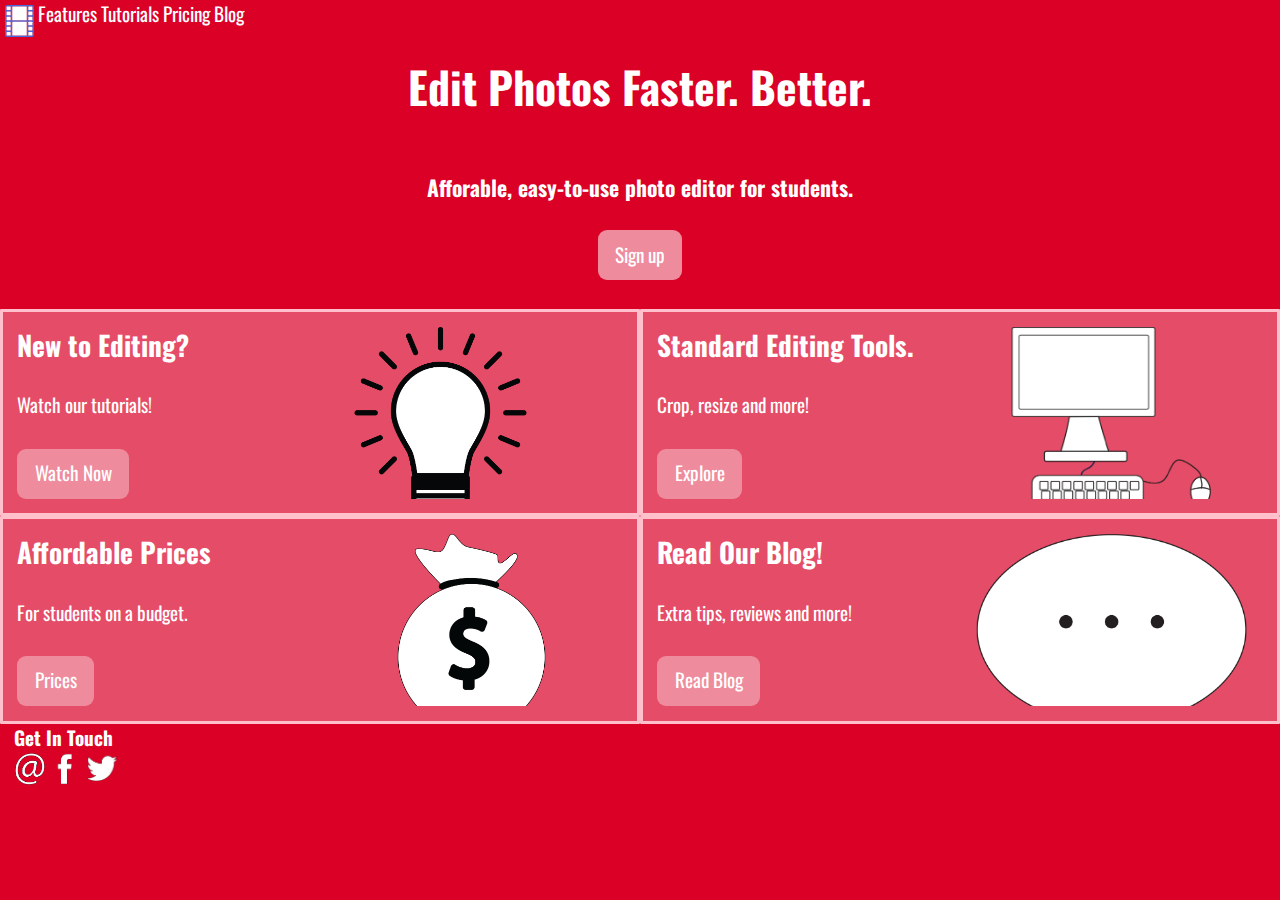
<file: index.html>
<!DOCTYPE html>
<html lang="en-ca">
<head>
  <meta charset="utf-8">
  <title>Photo Editor</title>
  <meta name="viewport" content="width=device-width,initial-scale=1">
  <link rel="stylesheet" href="css/modules.css">
  <link rel="stylesheet" href="css/grid.css">
  <link rel="stylesheet" href="css/type.css">
  <link rel="stylesheet" href="css/main.css">
  <link href="https://fonts.googleapis.com/css?family=Oswald" rel="stylesheet">
</head>
<body>
  <header>
    <div class="grid">
      <a href="index.html">
        <img class="logo unit xs-1-2 s-1-2 m-1-2 l-1-2" src="images/film.svg" alt="#">
      </a>
      <div class="unit xs-2-3 s-2-3 m-2-3 l-2-3">
        <nav class="nav">
          <ul class="nav-list list-group-inline">
            <li><a href="tour.html">Features</a></li>
            <li><a href="#">Tutorials</a></li>
            <li><a href="pricing.html">Pricing</a></li>
            <li><a href="#">Blog</a></li>
          </ul>
        </nav>
      </div>
    </div>
    <section class="text-center">
      <h1 class="bold yotta pad-b">Edit Photos Faster. Better.</h1>
      <p class="bold mega subcaption">Afforable, easy-to-use photo editor for students.</p>
      <a class="btn text-center push" href="sign-up.html">Sign up</a>
    </section>
  </header>
  <main>
    <div class="grid">
      <div class="card unit xs-1 s-1 m-1-2 l-1-2">
        <div class="grid">
          <div class="unit xs-1 s-1 m-1-2 l-1-2">
            <h2 class="bold tera">New to Editing?</h2>
            <p>Watch our tutorials!</p>
            <a class="btn" href="#">Watch Now</a>
          </div>
          <div class="unit xs-1 s-1 m-1-2 l-1-2 embed">
            <img class="img-flex embed-item" src="images/lightbulb.svg" width="500" height="200" alt="#">
          </div>
        </div>
      </div>
      <div class="card unit xs-1 s-1 m-1-2 l-1-2">
        <div class="grid">
          <div class="unit xs-1 s-1 m-1-2 l-1-2">
            <h2 class="bold tera">Standard Editing Tools.</h2>
            <p>Crop, resize and more!</p>
            <a class="btn" href="tour.html">Explore</a>
          </div>
          <div class="unit xs-1 s-1 m-1-2 l-1-2 embed">
            <img class="img-flex embed-item" src="images/computer.svg" width="500" height="200" alt="#">
          </div>
        </div>
      </div>
      <div class="card unit xs-1 s-1 m-1-2 l-1-2">
        <div class="grid">
          <div class="unit xs-1 s-1 m-1-2 l-1-2">
            <h2 class="bold tera">Affordable Prices</h2>
            <p>For students on a budget.</p>
            <a class="btn" href="pricing.html">Prices</a>
          </div>
          <div class="unit xs-1 s-1 m-1-2 l-1-2 embed">
            <img class="img-flex embed-item" src="images/moneybag.svg" width="500" height="200" alt="#">
          </div>
        </div>
      </div>
      <div class="card unit xs-1 s-1 m-1-2 l-1-2">
        <div class="grid">
          <div class="unit xs-1 s-1 m-1-2 l-1-2">
            <h2 class="tera">Read Our Blog!</h2>
            <p>Extra tips, reviews and more!</p>
            <a class="btn" href="#">Read Blog</a>
          </div>
          <div class="unit xs-1 s-1 m-1-2 l-1-2 embed">
            <img class="img-flex embed-item" src="images/speechbubble.svg" width="400" height="200" alt="#">
          </div>
        </div>
      </div>
    </div>
  </main>
  <div class="gutter-1-2">
    <footer class="bold">Get In Touch</footer>
    <a class="icon-link" href="mailto:paigeheffler@gmail.com">
      <i class="icon i-32">
        <img src="images/email.svg" alt="#">
      </i>
    </a>
    <a class="icon-link" href="https://www.facebook.com/">
      <i class="icon i-32">
        <img src="images/facebook.svg" alt="#">
      </i>
    </a>
    <a class="icon-link" href="https://twitter.com/bbychickpea">
      <i class="icon i-32">
        <img src="images/twitter.svg" alt="#">
      </i>
    </a>
  </div>
</body>
</html>
</file>
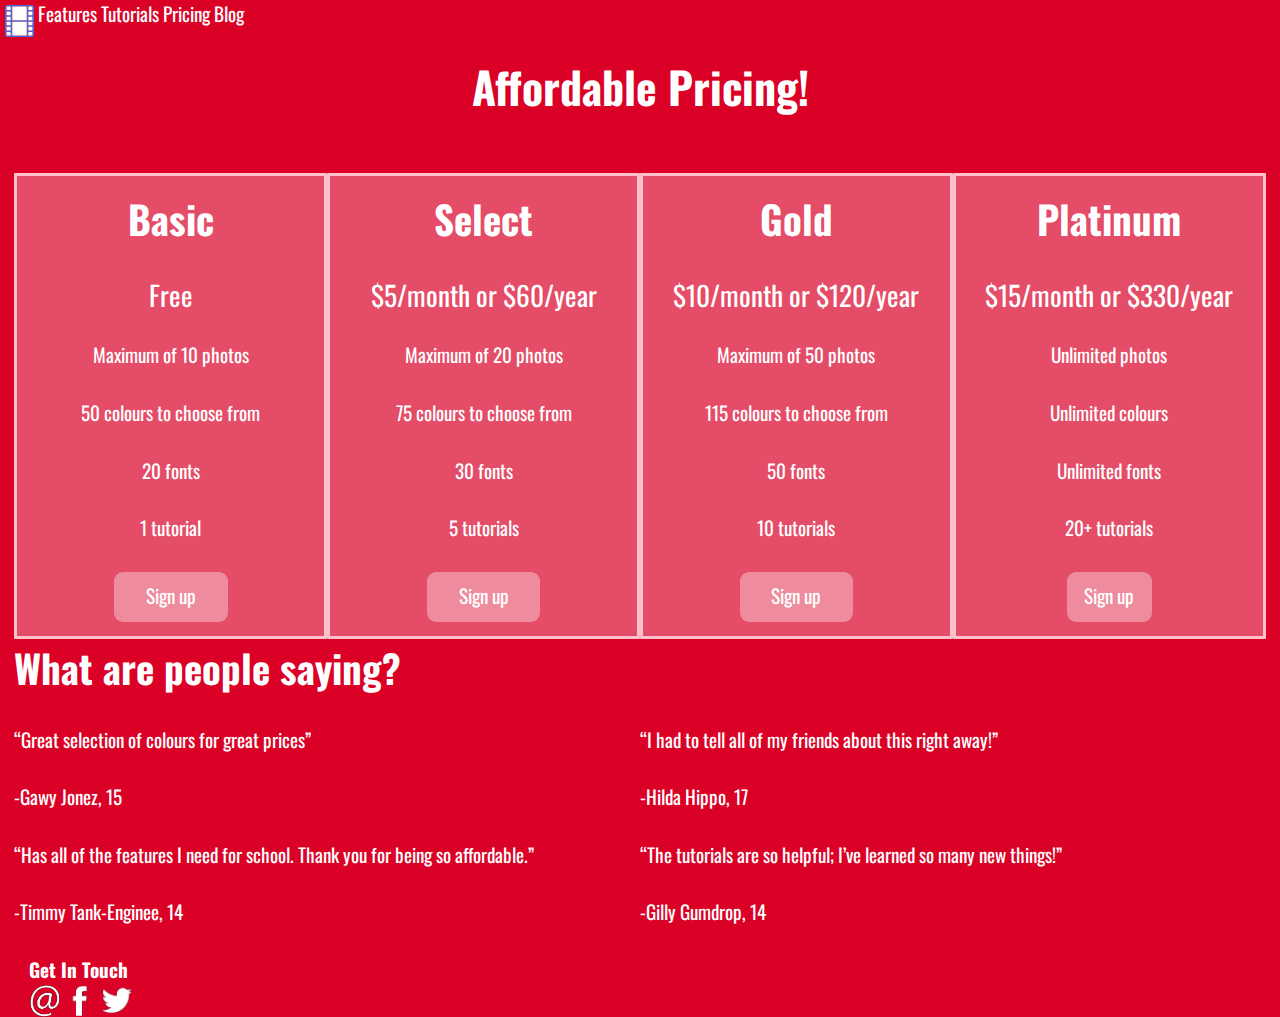
<file: pricing.html>
<!DOCTYPE html>
<html lang="en-ca">
<head>
  <meta charset="utf-8">
  <title>Pricing</title>
  <meta name="viewport" content="width=device-width,initial-scale=1">
  <link rel="stylesheet" href="css/modules.css">
  <link rel="stylesheet" href="css/grid.css">
  <link rel="stylesheet" href="css/type.css">
  <link rel="stylesheet" href="css/main.css">
  <link href="https://fonts.googleapis.com/css?family=Oswald" rel="stylesheet">
</head>
<body>
  <header>
    <div class="grid">
      <a href="index.html">
        <img class="logo unit xs-1-2 s-1-2 m-1-2 l-1-2" src="images/film.svg" alt="#">
      </a>
      <div class="unit xs-2-3 s-2-3 m-2-3 l-2-3">
        <nav class="nav">
          <ul class="nav-list list-group-inline">
            <li><a href="tour.html">Features</a></li>
            <li><a href="#">Tutorials</a></li>
            <li><a href="pricing.html">Pricing</a></li>
            <li><a href="#">Blog</a></li>
          </ul>
        </nav>
      </div>
    </div>
    <div>
      <h1 class="bold yotta text-center pad-b">Affordable Pricing!</h1>
    </div>
  </header>
  <main class="gutter-1-2">
    <div class="grid">
      <div class="text-center unit xs-1 s-1 m-1-2 l-1-4 card">
        <h2 class="zetta">Basic</h2>
        <p class="tera">Free</p>
        <p>Maximum of 10 photos</p>
        <p>50 colours to choose from</p>
        <p>20 fonts</p>
        <p>1 tutorial</p>
        <a class="btn gutter" href="sign-up.html">Sign up</a>
      </div>
      <div class="text-center unit xs-1 s-1 m-1-2 l-1-4 card">
        <h2 class="zetta">Select</h2>
        <p class="tera">$5/month or $60/year</p>
        <p>Maximum of 20 photos</p>
        <p>75 colours to choose from</p>
        <p>30 fonts</p>
        <p>5 tutorials</p>
        <a class="btn gutter" href="sign-up.html">Sign up</a>
      </div>
      <div class="text-center unit xs-1 s-1 m-1-2 l-1-4 card">
        <h2 class="zetta">Gold</h2>
        <p class="tera">$10/month or $120/year</p>
        <p>Maximum of 50 photos</p>
        <p>115 colours to choose from</p>
        <p>50 fonts</p>
        <p>10 tutorials</p>
        <a class="btn gutter" href="sign-up.html">Sign up</a>
      </div>
      <div class="text-center unit xs-1 s-1 m-1-2 l-1-4 card">
        <h2 class="zetta">Platinum</h2>
        <p class="tera">$15/month or $330/year</p>
        <p>Unlimited photos</p>
        <p>Unlimited colours</p>
        <p>Unlimited fonts</p>
        <p>20+ tutorials</p>
        <a class="btn gutter-" href="sign-up.html">Sign up</a>
      </div>
    </div>
    <h2 class="reviews bold zetta push">What are people saying?</h2>
    <div class="grid">
      <div class="unit xs-1 s-1 m-1-2 l-1-2">
        <p>“Great selection of colours for great prices”</p>
        <p>-Gawy Jonez, 15</p>
      </div>
      <div class="unit xs-1 s-1 m-1-2 l-1-2">
        <p>“I had to tell all of my friends about this right away!”</p>
        <p>-Hilda Hippo, 17</p>
      </div>
      <div class="unit xs-1 s-1 m-1-2 l-1-2">
        <p>“Has all of the features I need for school. Thank you for being so affordable.”</p>
        <p>-Timmy Tank-Enginee, 14</p>
      </div>
      <div class="unit xs-1 s-1 m-1-2 l-1-2">
        <p>“The tutorials are so helpful; I’ve learned so many new things!”</p>
        <p>-Gilly Gumdrop, 14</p>
      </div>
    </div>
    <div class="gutter-1-2">
      <footer class="bold">Get In Touch</footer>
      <a class="icon-link" href="mailto:paigeheffler@gmail.com">
        <i class="icon i-32">
          <img src="images/email.svg" alt="#">
        </i>
      </a>
      <a class="icon-link" href="https://www.facebook.com/">
        <i class="icon i-32">
          <img src="images/facebook.svg" alt="#">
        </i>
      </a>
      <a class="icon-link" href="https://twitter.com/bbychickpea">
        <i class="icon i-32">
          <img src="images/twitter.svg" alt="#">
        </i>
      </a>
    </div>
  </main>
</body>
</html>
</file>
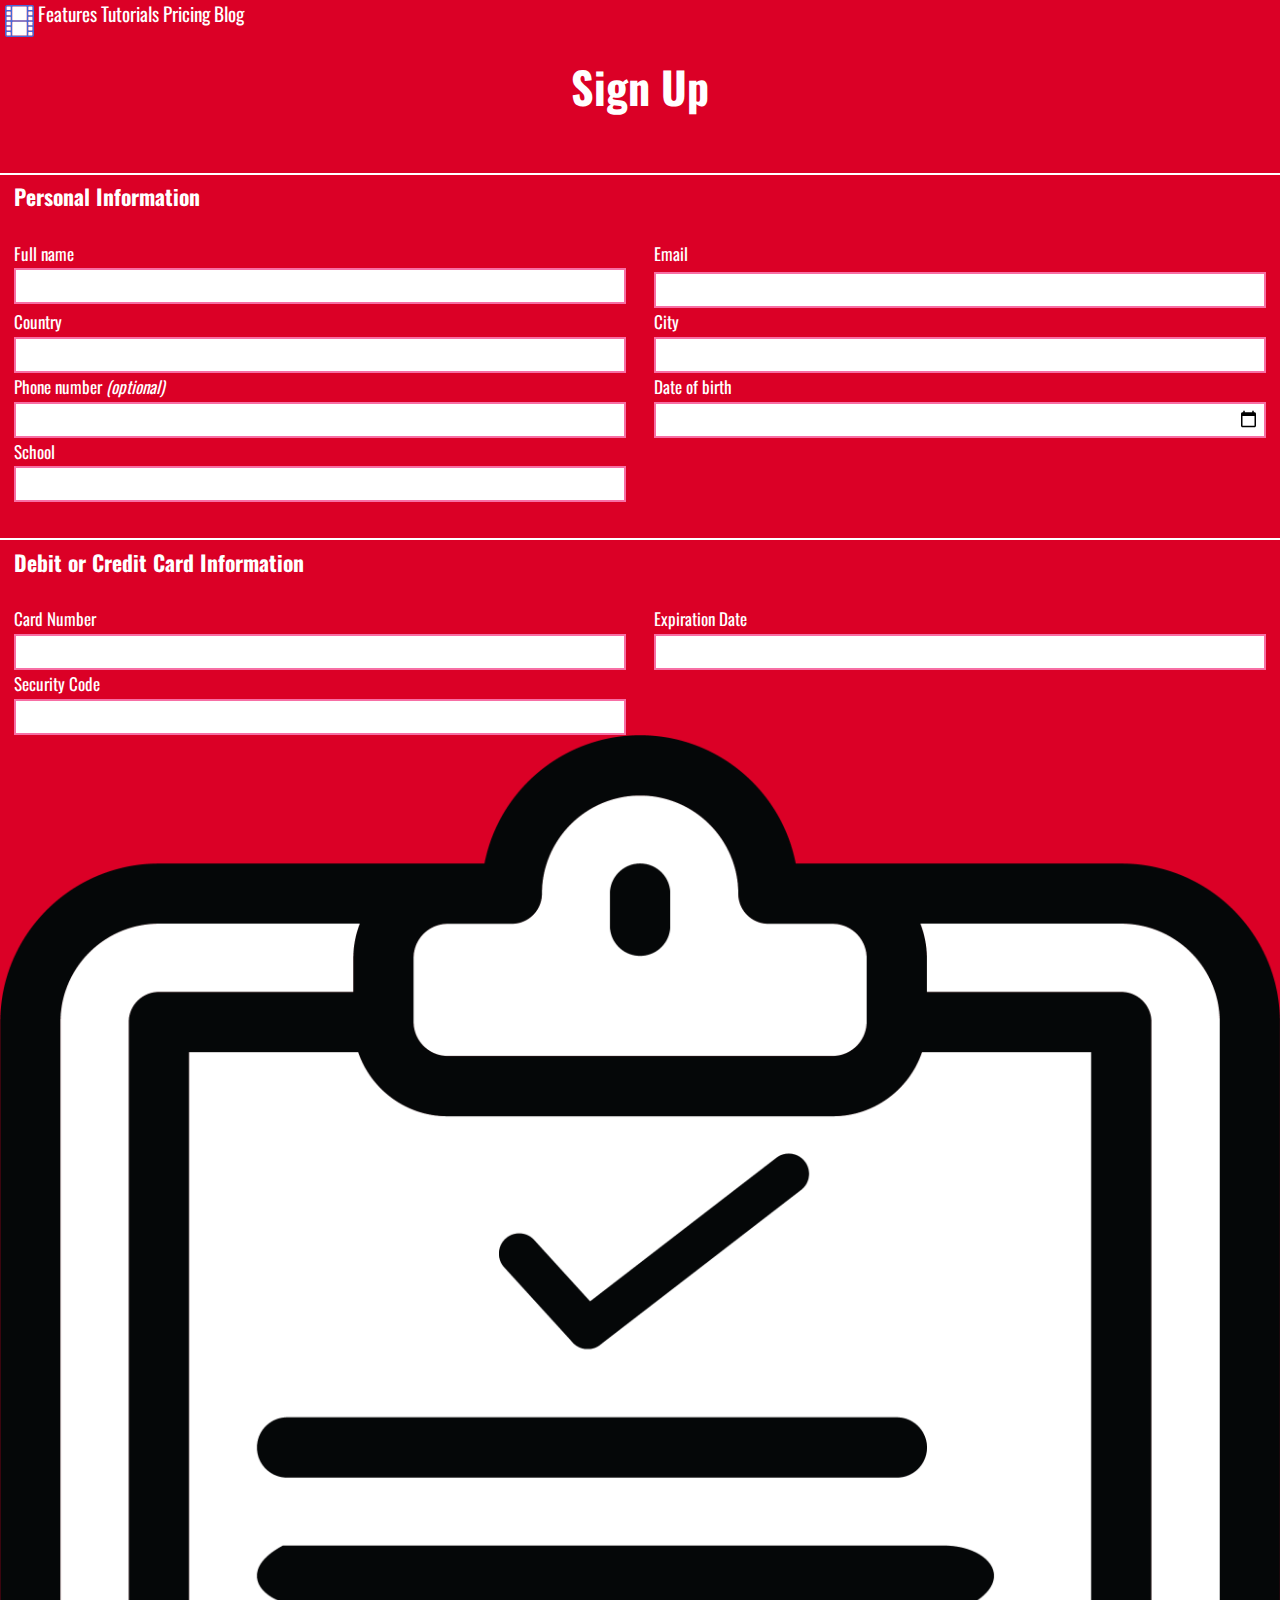
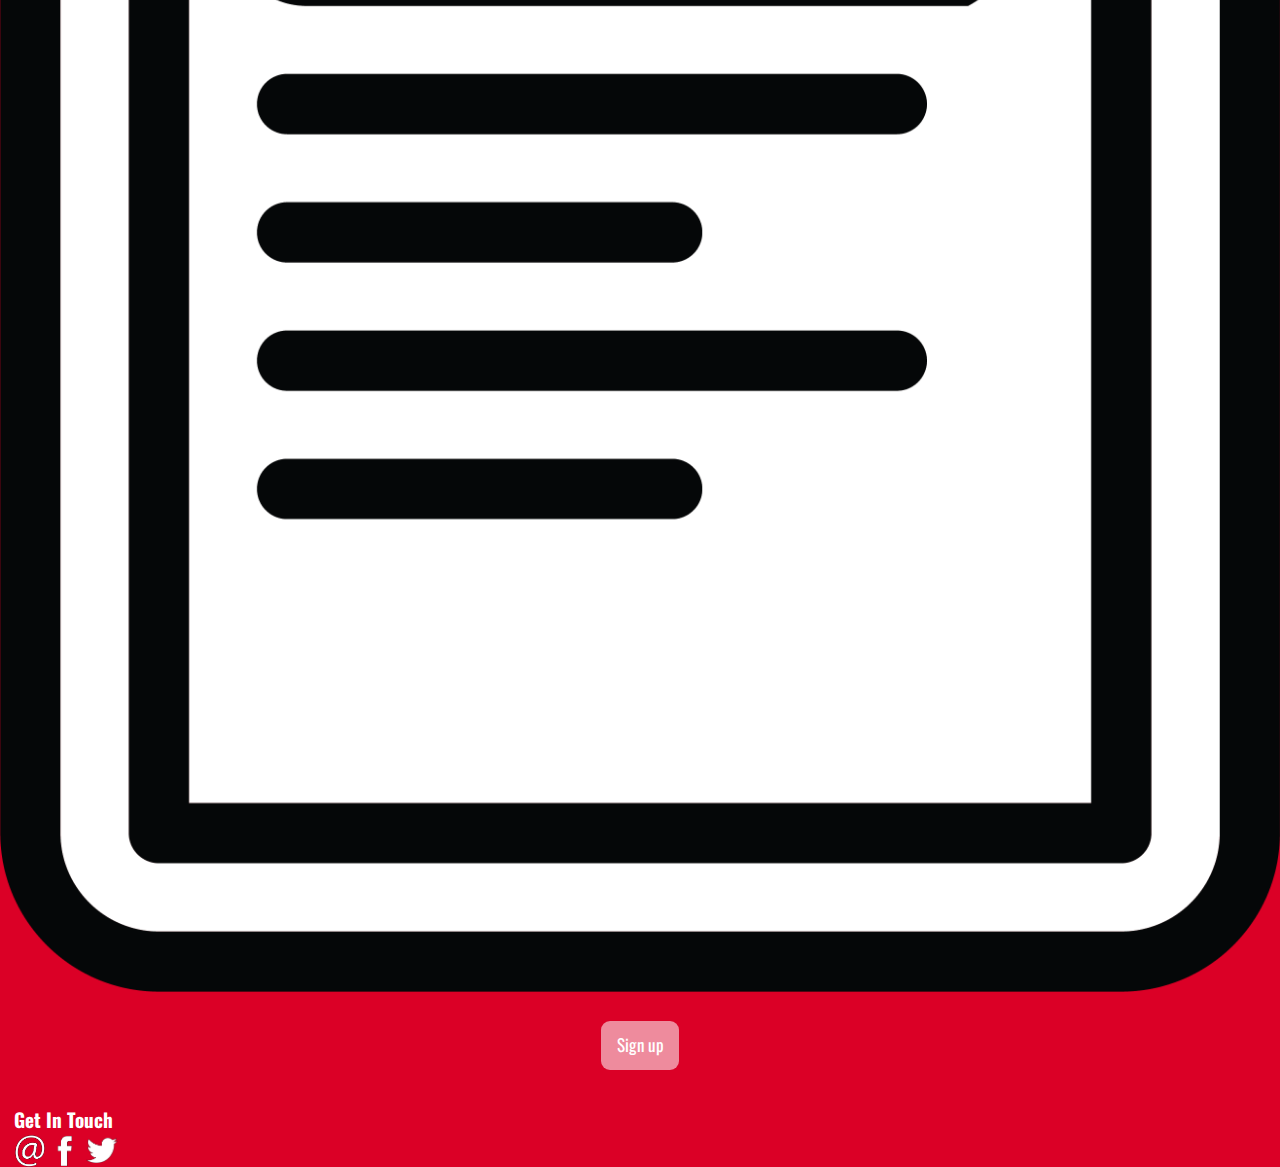
<file: sign-up.html>
<!DOCTYPE html>
<html lang="en-ca">
<head>
  <meta charset="utf-8">
  <title>Sign-up</title>
  <meta name="viewport" content="width=device-width,initial-scale=1">
  <link rel="stylesheet" href="css/modules.css">
  <link rel="stylesheet" href="css/grid.css">
  <link rel="stylesheet" href="css/type.css">
  <link rel="stylesheet" href="css/main.css">
  <link href="https://fonts.googleapis.com/css?family=Oswald" rel="stylesheet">
</head>
<body>
  <header>
    <div class="grid">
      <a href="index.html">
        <img class="logo unit xs-1-2 s-1-2 m-1-2 l-1-2 xl-1-2" src="images/film.svg" alt="">
      </a>
      <nav class="nav unit xs-1-2 s-1-2 m-1-2 l-1-2 xl-1-2">
        <ul class="nav-list list-group-inline">
          <li><a href="tour.html">Features</a></li>
          <li><a href="#">Tutorials</a></li>
          <li><a href="pricing.html">Pricing</a></li>
          <li><a href="#">Blog</a></li>
        </ul>
      </nav>
    </div>
    <div>
      <h1 class="bold yotta text-center pad-b">Sign Up</h1>
    </div>
  </header>
  <main>
    <form class="" method="POST" action="https://formspree.io/heff0021@algonquinlive.com">
      <fieldset class="">
        <h2 class="gutter-1-2 mega">Personal Information</h2>
        <div class="grid milli">
          <div class="unit xs-1 s-1 m-1-2 l-1-2 gutter-1-2">
            <label for="name">Full name</label>
            <input id="name" name="name">
          </div>
          <div class="unit xs-1 s-1 m-1-2 l-1-2 gutter-1-2">
            <label class="push-1-8" for="email">Email</label>
            <input id="email" type="email" name="email">
          </div>
          <div class="unit xs-1 s-1 m-1-2 l-1-2 gutter-1-2">
            <label for="country">Country</label>
            <input id="country" name="country">
          </div>
          <div class="unit xs-1 s-1 m-1-2 l-1-2 gutter-1-2">
            <label for="city">City</label>
            <input id="city" name="city">
          </div>
          <div class="unit xs-1 s-1 m-1-2 l-1-2 gutter-1-2">
            <label for="number">Phone number<em class="optional italic"> (optional)</em></label>
            <input id="number" type="tel" name="number">
          </div>
          <div class="unit xs-1 s-1 m-1-2 l-1-2 gutter-1-2">
            <label for="date">Date of birth</label>
            <input id="date" type="date" name="date">
          </div>
          <div class="unit xs-1 s-1 m-1-2 l-1-2 gutter-1-2">
            <label for="school">School</label>
            <input id="school" name="school">
          </div>
        </div>
      </fieldset>
      <fieldset class="">
        <h2 class="gutter-1-2 mega">Debit or Credit Card Information</h2>
        <div class="grid milli">
          <div class="unit xs-1 s-1 m-1-2 l-1-2 gutter-1-2">
            <label for="cardnumber">Card Number</label>
            <input id="cardnumber" name="cardnumber">
          </div>
          <div class="unit xs-1 s-1 m-1-2 l-1-2 gutter-1-2">
            <label for="expiry">Expiration Date</label>
            <input class="inputcard" id="expiry" type="text" name="expiry">
          </div>
          <div class="unit xs-1 s-1 m-1-2 l-1-2 gutter-1-2">
            <label for="code">Security Code</label>
            <input id="code" name="code">
          </div>
          <img class="img-flex" src="images/signup.svg" alt="#">
          <div class="unit xs-1 s-1 text-center pad-t">
            <button class="btn text-center" type="submit">Sign up</button>
          </div>
        </div>
      </fieldset>
    </form>
    <div class="gutter-1-2">
      <footer class="bold">Get In Touch</footer>
      <a class="icon-link" href="mailto:paigeheffler@gmail.com">
        <i class="icon i-32">
      <img src="images/email.svg" alt="#">
    </i>
      </a>
      <a class="icon-link" href="https://www.facebook.com/">
        <i class="icon i-32">
      <img src="images/facebook.svg" alt="#">
    </i>
      </a>
      <a class="icon-link" href="https://twitter.com/bbychickpea">
        <i class="icon i-32">
      <img src="images/twitter.svg" alt="#">
    </i>
      </a>
    </div>
  </main>
</body>
</html>
</file>
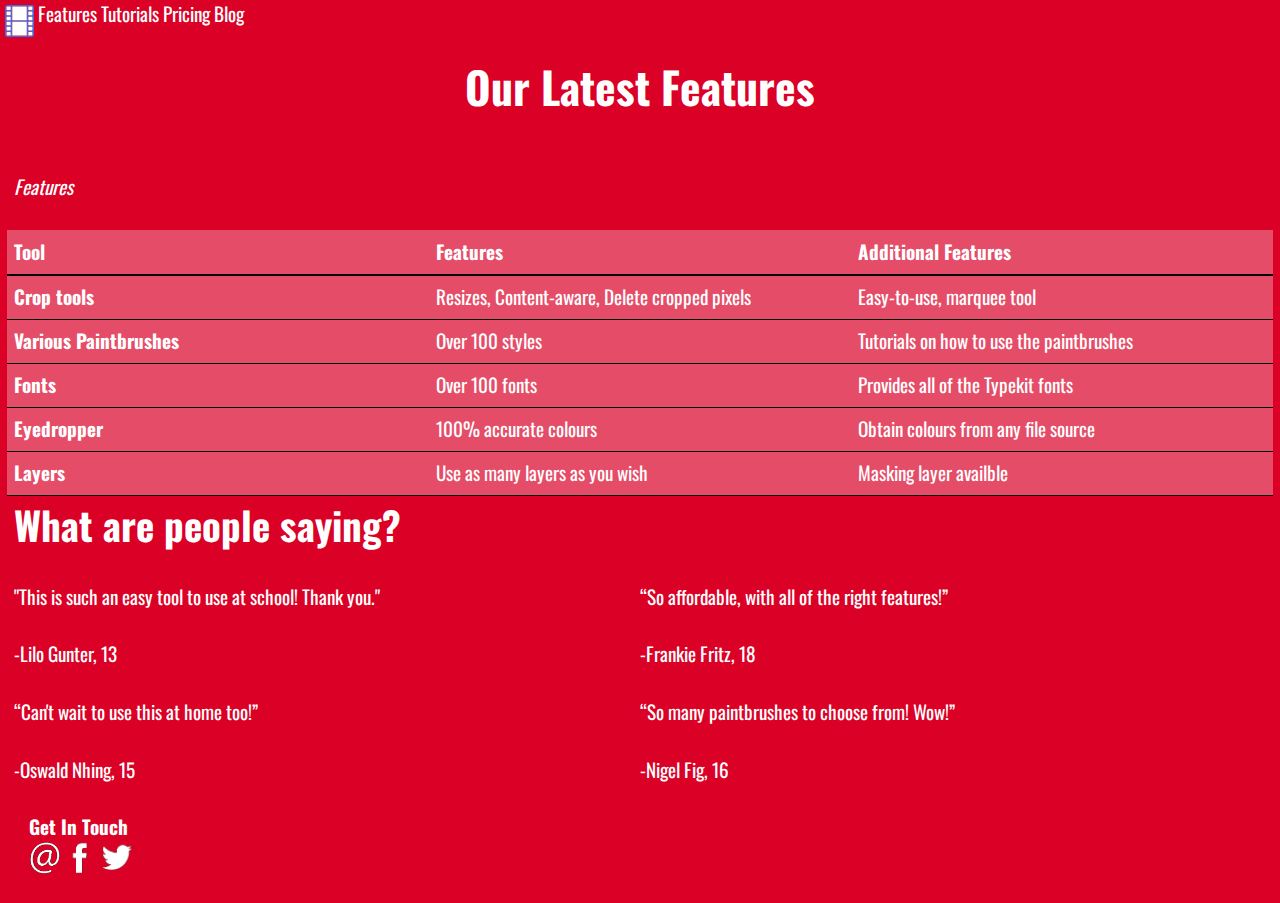
<file: tour.html>
<!DOCTYPE html>
<html lang="en-ca">
<head>
  <meta charset="utf-8">
  <title>Tour</title>
  <meta name="viewport" content="width=device-width,initial-scale=1">
  <link rel="stylesheet" href="css/modules.css">
  <link rel="stylesheet" href="css/grid.css">
  <link rel="stylesheet" href="css/type.css">
  <link rel="stylesheet" href="css/main.css">
  <link href="https://fonts.googleapis.com/css?family=Oswald" rel="stylesheet">
</head>
<body>
  <header>
    <div class="grid">
      <a href="index.html">
        <img class="logo unit xs-1-2 s-1-2 m-1-2 l-1-2" src="images/film.svg" alt="#">
      </a>
      <div class="unit xs-2-3 s-2-3 m-2-3 l-2-3">
        <nav class="nav">
          <ul class="nav-list list-group-inline">
            <li><a href="tour.html">Features</a></li>
            <li><a href="#">Tutorials</a></li>
            <li><a href="pricing.html">Pricing</a></li>
            <li><a href="#">Blog</a></li>
          </ul>
        </nav>
      </div>
    </div>
    <div>
      <h1 class="bold yotta text-center pad-b">Our Latest Features</h1>
    </div>
  </header>
  <main class="gutter-1-2 push">
    <div class="table-wrapper">
      <table class="push-0">
        <caption>Features</caption>
        <thead>
          <tr>
            <th class="tool" scope="col">Tool</th>
            <th class="feature" scope="col">Features</th>
            <th class="additional" scope="col">Additional Features</th>
          </tr>
        </thead>
        <tbody>
          <tr>
            <th scope="row">Crop tools</th>
            <td>Resizes, Content-aware, Delete cropped pixels</td>
            <td>Easy-to-use, marquee tool</td>
          </tr>
          <tr>
            <th scope="row">Various Paintbrushes</th>
            <td>Over 100 styles</td>
            <td>Tutorials on how to use the paintbrushes</td>
          </tr>
          <tr>
            <th scope="row">Fonts</th>
            <td>Over 100 fonts</td>
            <td>Provides all of the Typekit fonts</td>
          </tr>
          <tr>
            <th scope="row">Eyedropper</th>
            <td>100% accurate colours</td>
            <td>Obtain colours from any file source</td>
          </tr>
          <tr>
            <th scope="row">Layers</th>
            <td>Use as many layers as you wish</td>
            <td>Masking layer availble</td>
          </tr>
        </tbody>
      </table>
    </div>
    <h2 class="reviews bold zetta">What are people saying?</h2>
    <div class="grid">
      <div class="unit xs-1 s-1 m-1-2 l-1-2">
        <p>"This is such an easy tool to use at school! Thank you."</p>
        <p>-Lilo Gunter, 13</p>
      </div>
      <div class="unit xs-1 s-1 m-1-2 l-1-2">
        <p>“So affordable, with all of the right features!”</p>
        <p>-Frankie Fritz, 18</p>
      </div>
      <div class="unit xs-1 s-1 m-1-2 l-1-2">
        <p>“Can't wait to use this at home too!”</p>
        <p>-Oswald Nhing, 15</p>
      </div>
      <div class="unit xs-1 s-1 m-1-2 l-1-2">
        <p>“So many paintbrushes to choose from! Wow!”</p>
        <p>-Nigel Fig, 16</p>
      </div>
    </div>
    <div class="gutter-1-2">
      <footer class="bold">Get In Touch</footer>
      <a class="icon-link" href="mailto:paigeheffler@gmail.com">
        <i class="icon i-32">
                <img src="images/email.svg" alt="#">
              </i>
      </a>
      <a class="icon-link" href="https://www.facebook.com/">
        <i class="icon i-32">
                <img src="images/facebook.svg" alt="#">
              </i>
      </a>
      <a class="icon-link" href="https://twitter.com/bbychickpea">
        <i class="icon i-32">
                <img src="images/twitter.svg" alt="#">
              </i>
      </a>
    </div>
  </main>
</body>
</html>
</file>
<file: css/modules.css>
/*
 * Modulifier || Code released under the UNLICENSE
 * Code under other copyrights & licenses listed below.
 * https://modulifier.web-dev.tools/#responsive;images;list-group;embed;media-object;icons;hidden;positioning;nice-lists;forms;buttons;accessibility;print
 */

@-moz-viewport { width: device-width; scale: 1; }
@-ms-viewport { width: device-width; scale: 1; }
@-o-viewport { width: device-width; scale: 1; }
@-webkit-viewport { width: device-width; scale: 1; }
@viewport { width: device-width; scale: 1; }

html {
  box-sizing: border-box;
  -moz-text-size-adjust: 100%;
  -ms-text-size-adjust: 100%;
  -webkit-text-size-adjust: 100%;
  text-size-adjust: 100%;
}

*, *::before, *::after {
  box-sizing: inherit;
}

body {
  margin: 0;
}

article,
aside,
details,
figcaption,
figure,
footer,
header,
main,
menu,
nav,
section,
summary {
  display: block;
}

audio,
canvas,
progress,
video {
  display: inline-block;
  vertical-align: baseline;
}

template {
  display: none;
}

details {
  cursor: pointer;
}

audio:not([controls]) {
  display: none;
  height: 0;
}

a,
area,
button,
input,
label,
select,
textarea,
[tabindex] {
  -ms-touch-action: manipulation;
  touch-action: manipulation;
}

img {
  border: 0;
}

.img-flex {
  display: block;
  width: 100%;
}

svg {
  fill: currentColor;
}

svg:not(:root) {
  overflow: hidden;
}

svg.img-flex {
  width: 100%;
  height: 100%;
}

.image-replacement, .ir {
  overflow: hidden;
  direction: ltr;
  text-align: left;
  text-indent: 100%;
  white-space: nowrap;
}

.list-group, .list-group-inline, .list-group--inline {
  padding-left: 0;
  list-style-type: none;
}

.list-group > dd {
  margin-left: 0;
}

.list-group-inline::before,
.list-group-inline::after,
.list-group--inline::before,
.list-group--inline::after {
  content: "";
  display: table;
}

.list-group-inline::after,
.list-group--inline::after {
  clear: both;
}

.list-group-inline > li,
.list-group--inline > li {
  display: inline-block;
}

.list-group-inline > dt,
.list-group--inline > dt {
  clear: left;
  float: left;
  width: 11em;
}

.list-group-inline > dd,
.list-group--inline > dd {
  float: left;
  min-width: 12em;
}

.embed {
  margin-left: 0;
  margin-right: 0;
  overflow: hidden;
  position: relative;
  width: 100%;
}

.embed-1by1, .embed--1by1 {
  padding-top: 100%; /* Square */
}

.embed-4by3, .embed--4by3 {
  padding-top: 75%; /* Traditional TV/computer screens */
}

.embed-iso216, .embed--iso216 {
  padding-top: 70.92%; /* A-standard paper sizes */
}

.embed-3by2, .embed--3by2 {
  padding-top: 66.6%; /* Classic 35 mm film & most digital photos, landscape */
}

.embed-2by3, .embed--2by3 {
  padding-top: 150%; /* Classic 35 mm film & most digital photos, portrait */
}

.embed-golden, .embed--golden {
  padding-top: 61.8%; /* The Golden Ratio */
}

.embed-16by9, .embed--16by9 {
  padding-top: 56.25%; /* HD TV */
}

.embed-185by100, .embed--185by100 {
  padding-top: 54.05%; /* Common widescreen cinema */
}

.embed-24by10, .embed--24by10 {
  padding-top: 41.667%; /* Widescreen cinema: 2.4:1 */
}

.embed-3by1, .embed--3by1 {
  padding-top: 33.3333%; /* Panorama photos */
}

.embed-4by1, .embed--4by1 {
  padding-top: 25%; /* Polyvision */
}

.embed-5by1, .embed--5by1 {
  padding-top: 20%; /* Really wide... */
}

.embed-item, .embed__item {
  min-height: 100%;
  left: 0;
  position: absolute;
  top: 0;
  width: 100%;
}

.media {
  overflow: hidden;
}

.media-img, .media__img {
  float: left;
}

.media-img-reversed, .media__img--reversed {
  float: right;
}

.media-img-stacked, .media__img--stacked {
  float: none;
}

.media-body, .media__body {
  overflow: hidden;
  min-width: 12em; /* Slightly less than 200px, responsiveness built in */
}

.icon {
  display: inline-block;
  position: relative;
  background: transparent none no-repeat center center;
  background-size: contain;
  vertical-align: middle;
}

.i-16, .i--16 {
  height: 16px;
  width: 16px;
}

.i-18, .i--18 {
  height: 18px;
  width: 18px;
}

.i-24, .i--24 {
  height: 24px;
  width: 24px;
}

.i-32, .i--32 {
  height: 32px;
  width: 32px;
}

.i-48, .i--48 {
  height: 48px;
  width: 48px;
}

.i-64, .i--64 {
  height: 64px;
  width: 64px;
}

.i-96, .i--96 {
  height: 96px;
  width: 96px;
}

.i-128, .i--128 {
  height: 128px;
  width: 128px;
}

.i-192, .i--192 {
  height: 192px;
  width: 192px;
}

.i-256, .i--256 {
  height: 256px;
  width: 256px;
}

.icon img,
.icon svg {
  left: 0;
  height: 100%;
  position: absolute;
  top: 0;
  width: 100%;
  fill: currentColor;
}

.icon-label {
  vertical-align: middle;
}

.icon-link,
.icon-link:focus,
.icon-link:hover {
  text-decoration: none;
}

[hidden], .hidden {
  /* stylelint-disable declaration-no-important */
  display: none !important;
  visibility: hidden !important;
  /* stylelint-enable */
}

.visually-hidden {
  height: 1px;
  margin: -1px;
  overflow: hidden;
  padding: 0;
  position: absolute;
  width: 1px;
  border: 0;
  clip: rect(0 0 0 0);
}

.visually-hidden.focusable:active, .visually-hidden.focusable:focus {
  height: auto;
  margin: 0;
  overflow: visible;
  position: static;
  width: auto;
  clip: auto;
}

.invisible {
  visibility: hidden;
}

.chop,
.crop {
  overflow: hidden;
}

.truncate {
  max-width: 100%;
  overflow: hidden;
  width: 100%;
  text-overflow: ellipsis;
  white-space: nowrap;
}

.scrollable {
  max-width: 100%;
  overflow-x: auto;
  overflow-y: hidden;
  -webkit-overflow-scrolling: touch;
}

.clearfix::after {
  content: " ";
  display: block;
  clear: both;
}

.left {
  float: left;
}

.right {
  float: right;
}

.center-text,
.center-flow {
  text-align: center;
}

.center-block {
  margin-left: auto;
  margin-right: auto;
}

.no-auto-margins,
.not-centered {
  margin-left: 0;
  margin-right: 0;
}

.center-content,
.center-content-vertical,
.center-contents,
.center-contents-vertical {
  display: -webkit-flex;
  display: -ms-flexbox;
  display: flex;
  -webkit-justify-content: center;
  -ms-flex-pack: center;
  justify-content: center;
  -webkit-align-items: center;
  -ms-flex-align: center;
  align-items: center;
  -webkit-align-content: center;
  -ms-flex-line-pack: center;
  align-content: center;
  -webkit-flex-direction: column wrap;
  -ms-flex-direction: column wrap;
  flex-flow: column wrap;
}

.center-content-horizontal,
.center-contents-horizontal {
  display: -webkit-flex;
  display: -ms-flexbox;
  display: flex;
  -webkit-justify-content: center;
  -ms-flex-pack: center;
  justify-content: center;
  -webkit-align-items: center;
  -ms-flex-align: center;
  align-items: center;
  -webkit-align-content: center;
  -ms-flex-line-pack: center;
  align-content: center;
  -webkit-flex-direction: row wrap;
  -ms-flex-direction: row wrap;
  flex-flow: row wrap;
}

.inline {
  display: inline;
}

.block {
  display: block;
}

.inline-block, .ib {
  display: inline-block;
}

.valign-top {
  vertical-align: top;
}

.valign-bottom {
  vertical-align: bottom;
}

.valign-middle {
  vertical-align: middle;
}

.fixed {
  position: fixed;
}

.relative {
  position: relative;
}

[class*="pin-"],
.absolute {
  position: absolute;
}

.static {
  position: static;
}

.zindex-1 {
  z-index: 1;
}

.zindex-2 {
  z-index: 2;
}

.zindex-3 {
  z-index: 3;
}

.zindex-1000 {
  z-index: 1000;
}

.pin-top-left,
.pin-left-top,
.pin-tl,
.pin-lt {
  top: 0;
  left: 0;
}

.pin-top-right,
.pin-right-top,
.pin-tr,
.pin-rt {
  top: 0;
  right: 0;
}

.pin-bottom-left,
.pin-left-bottom,
.pin-bl,
.pin-lb {
  bottom: 0;
  left: 0;
}

.pin-bottom-right,
.pin-right-bottom,
.pin-br,
.pin-rb {
  bottom: 0;
  right: 0;
}

.pin-top-center,
.pin-center-top,
.pin-tc,
.pin-ct {
  left: 50%;
  top: 0;
  transform: translateX(-50%);
}

.pin-bottom-center,
.pin-center-bottom,
.pin-bc,
.pin-cb {
  bottom: 0;
  left: 50%;
  transform: translateX(-50%);
}

.pin-center-left,
.pin-left-center,
.pin-cl,
.pin-lc {
  left: 0;
  top: 50%;
  transform: translateY(-50%);
}

.pin-center-right,
.pin-right-center,
.pin-cr,
.pin-rc {
  right: 0;
  top: 50%;
  transform: translateY(-50%);
}

.pin-center, .pin-c {
  left: 50%;
  top: 50%;
  transform: translate(-50%, -50%);
}

.width-quarter, .w-1-4 {
  width: 25%;
}

.width-half, .w-1-2 {
  width: 50%;
}

.width-full, .w-1 {
  width: 100%;
}

.height-quarter, .h-1-4 {
  height: 25%;
}

.height-half, .h-1-2 {
  height: 50%;
}

.height-full, .h-1 {
  height: 100%;
}

ul {
  list-style-type: none;
}

ul > li::before {
  content: "·";
  float: left;
  margin-left: -1.6em;
  width: 1.3em;
  text-align: right;
}

ol {
  counter-reset: ol-simple-numbers;
  list-style-type: none;
}

ol > li::before {
  float: left;
  margin-left: -1.6em;
  width: 1.3em;
  counter-increment: ol-simple-numbers;
  content: counter(ol-simple-numbers);
  text-align: right;
}

.list-group > li::before,
.list-group-inline > li::before,
.list-group--inline > li::before {
  content: none;
}

/* stylelint-disable no-descending-specificity */

/*
 * (c) Nicolas Gallagher and Jonathan Neal of Normalize.css || MIT License
 *     https://necolas.github.io/normalize.css/
 */

button,
input,
optgroup,
select,
textarea {
  color: inherit;
  font: inherit;
  margin: 0;
}

button,
input {
  overflow: visible;
}

button,
select {
  text-transform: none;
}

button,
html [type="button"],
[type="reset"],
[type="submit"] {
  -webkit-appearance: button;
  cursor: pointer;
}

button[disabled],
html input[disabled] {
  cursor: default;
}

button::-moz-focus-inner,
input::-moz-focus-inner {
  border: 0;
  padding: 0;
}

[type="checkbox"],
[type="radio"] {
  opacity: 0;
  position: absolute;
  height: 1px;
  width: 1px;
}

[type="number"]::-webkit-inner-spin-button,
[type="number"]::-webkit-outer-spin-button {
  height: auto;
}

[type="search"]::-webkit-search-cancel-button,
[type="search"]::-webkit-search-decoration {
  -webkit-appearance: none;
}

fieldset {
  padding-left: 0;
  padding-right: 0;

  border: 0;
  border-top: 2px solid #666;
}

legend {
  color: inherit;
  display: table;
  max-width: 100%;
  padding: 0 .3em 0 0;
  white-space: normal;

  border: 0;

  font-weight: bold;
}

optgroup {
  font-weight: bold;
}

::-webkit-input-placeholder {
  color: inherit;
  opacity: .54;
}

::-webkit-file-upload-button {
  -webkit-appearance: button;
  font: inherit;
}

/* End Normalize.css code */

label,
.label-block {
  display: block;
  cursor: pointer;
}

[type="checkbox"] + label,
[type="radio"] + label,
.label-inline {
  display: inline-block;
}

input:not([type]),
[type="text"],
[type="number"],
[type="search"],
[type="url"],
[type="email"],
[type="password"],
[type="tel"],
[type="datetime-local"],
[type="month"],
[type="week"],
[type="date"],
[type="time"],
[type="range"],
select,
textarea {
  -moz-appearance: none;
  -webkit-appearance: none;
  appearance: none;
}

input,
textarea {
  display: block;
  width: 100%;

  background-color: #fff;
  border: 2px solid #666;
  border-radius: 0;

  vertical-align: middle;
}

label {
  vertical-align: middle;
}

textarea {
  max-width: 100%;
  min-height: 4em;
  overflow: auto;
}

[type="color"] {
  display: inline-block;
  width: 2em;
}

select {
  display: block;
  width: 100%;

  background-image: url("data:image/svg+xml,%3Csvg xmlns='http://www.w3.org/2000/svg' width='256' height='256' viewBox='0 0 256 256'%3E%3Cpath fill='none' stroke='%23000' stroke-miterlimit='10' stroke-width='70' d='M36.3 82.1l91.9 91.8 91.5-91.8'/%3E%3C/svg%3E");
  background-repeat: no-repeat;
  background-position: calc(100% - .4em) center;
  background-size: 18px auto;
  background-color: #fff;
  border: 2px solid #666;
  border-radius: 0;
}

[type="checkbox"] + label::before {
  content: " ";
  display: inline-block;
  height: 1.8em;
  margin-right: .3em;
  position: relative;
  vertical-align: middle;
  top: -.1em;
  width: 1.8em;

  background-color: #fff;
  background-size: cover;
  border: 2px solid #666;

  line-height: inherit;
}

[type="checkbox"]:checked + label::before {
  background-image: url("data:image/svg+xml,%3Csvg xmlns='http://www.w3.org/2000/svg' width='256' height='256' viewBox='0 0 256 256'%3E%3Cpath fill='none' stroke='%23000' stroke-miterlimit='10' stroke-width='50' d='M49.9 130.1l50.8 50.7L206.1 75.2'/%3E%3C/svg%3E");
}

[type="checkbox"]:focus + label::before {
  outline: 3px solid #000;
  z-index: 1000;
}

[type="radio"] + label::before {
  content: " ";
  display: inline-block;
  height: 1.8em;
  margin-right: .3em;
  position: relative;
  vertical-align: middle;
  top: -.1em;
  width: 1.8em;

  background-color: #fff;
  background-size: cover;
  border: 2px solid #666;
  border-radius: 50%;

  line-height: inherit;
}

[type="radio"]:checked + label::before {
  background-image: url("data:image/svg+xml,%3Csvg xmlns='http://www.w3.org/2000/svg' width='256' height='256' viewBox='0 0 256 256'%3E%3Ccircle cx='128' cy='128' r='70.4'/%3E%3C/svg%3E");
}

[type="radio"]:focus + label::before,
[type="radio"] + label:focus::before {
  box-shadow: 0 0 0 3px #000;
  z-index: 1000;
}

[type="range"] {
  border: 0;
  background-color: #fff;
}

[type="range"]::-webkit-slider-runnable-track {
  height: 6px;

  -webkit-appearance: none;
  appearance: none;
  background-color: #ccc;
  border: 0;
  border-radius: 3px;
}

[type="range"]:active::-webkit-slider-runnable-track {
  background-color: #ccc;
}

[type="range"]::-moz-range-track {
  height: 6px;

  -moz-appearance: none;
  appearance: none;
  background-color: #ccc;
  border: 0;
  border-radius: 3px;
}

[type="range"]:active::-moz-range-track {
  background-color: #ccc;
}

[type="range"]::-ms-track {
  height: 6px;

  -ms-appearance: none;
  appearance: none;
  background-color: #ccc;
  border: 0;
  border-radius: 3px;
}

[type="range"]:active::-ms-track {
  background-color: #ccc;
}

[type="range"]::-webkit-slider-thumb {
  margin-top: -4px;
  height: 16px;
  width: 16px;

  -webkit-appearance: none;
  appearance: none;
  background-color: #000;
  border: none;
  border-radius: 50%;
}

[type="range"]:hover::-webkit-slider-thumb {
  background-color: #000;
}

[type="range"]:active::-webkit-slider-thumb {
  background-color: #000;
}

[type="range"]::-moz-range-thumb {
  margin-top: -4px;
  height: 16px;
  width: 16px;

  -webkit-appearance: none;
  appearance: none;
  background-color: #000;
  border: none;
  border-radius: 50%;
}

[type="range"]:hover::-moz-range-thumb {
  background-color: #000;
}

[type="range"]:active::-moz-range-thumb {
  background-color: #000;
}

[type="range"]::-ms-thumb {
  margin-top: -4px;
  height: 16px;
  width: 16px;

  -webkit-appearance: none;
  appearance: none;
  background-color: #000;
  border: none;
  border-radius: 50%;
}

[type="range"]:hover::-ms-thumb {
  background-color: #000;
}

[type="range"]:active::-ms-thumb {
  background-color: #000;
}

[type="checkbox"].hide-custom-input + label::before,
[type="checkbox"] + .hide-custom-input::before,
[type="radio"].hide-custom-input + label::before,
[type="radio"] + .hide-custom-input::before {
  content: none;
  display: none;
}

/* stylelint-enable */

.link-box {
  display: block;
  text-decoration: none;
}

button,
.btn {
  cursor: pointer;
  display: inline-block;
  margin: 0;
  overflow: visible;
  padding: .375em .75em .42em;
  -webkit-appearance: none;
  -moz-appearance: none;
  appearance: none;
  background-color: #333;
  border-radius: 4px;
  border: 3px solid #333;
  color: #fff;
  font: inherit;
  text-decoration: none;
  text-transform: none;
}

button::-moz-focus-inner {
  border: 0;
  padding: 0;
}

button:focus,
button:hover,
.btn:focus,
.btn:hover {
  background-color: #000;
  border-color: #000;
  color: #fff;
}

button[disabled] {
  cursor: default;
}

.btn-light, .btn--light {
  background-color: #e2e2e2;
  border-color: #e2e2e2;
  color: #000;
}

.btn-light:focus,
.btn-light:hover,
.btn--light:focus,
.btn--light:hover {
  background-color: #666;
  border-color: #666;
  color: #fff;
}

.btn-ghost,
.btn--ghost {
  background-color: transparent;
  border-color: #333;
  color: #000;
}

.btn-ghost:focus,
.btn-ghost:hover,
.btn--ghost:focus,
.btn--ghost:hover {
  background-color: #e2e2e2;
  border-color: #000;
  color: #000;
}

.btn-link {
  display: inline;
  padding: 0;
  background-color: transparent;
  border-radius: 0;
  border: 0;
  color: inherit;
}

.btn-link:focus,
.btn-link:hover {
  background-color: transparent;
  color: inherit;
}

a:hover, a:active {
  outline: none;
}

a:focus,
[tabindex="0"]:focus,
details:focus,
summary:focus,
input:focus,
textarea:focus,
button:focus,
select:focus {
  outline: 3px solid #000;
  outline-offset: 0;
}

a:focus, [tabindex="0"]:focus {
  outline-offset: 3px;
}

.skip-links {
  margin: 0;
  padding: 0;
  list-style-type: none;
}

.skip-links > li::before {
  content: none; /* Remove the bullets if nice lists is selected */
}

.skip-links a,
.skip-links button {
  padding: .5em .75em;
  position: absolute;
  top: -10em;
  z-index: 10000; /* To make sure they're always on top */
  background-color: #000;
  border: 0;
  color: #fff;
  font-size: 1.125rem;
  font-weight: bold;
  text-decoration: none;
}

.skip-links a:focus,
.skip-links button:focus {
  outline-offset: 3px;
  top: 0;
}

[aria-busy="true"] {
  cursor: progress;
}

[aria-controls] {
  cursor: pointer;
}

[aria-disabled] {
  cursor: default;
}

.print-only {
  display: none;
  visibility: hidden;
}

@media print {

  .no-print {
    display: none;
    visibility: hidden;
  }

  .print-only {
    display: block;
    visibility: visible;
  }

  /*
   * (c) HTML5 Boilerplate || MIT License
   *     https://html5boilerplate.com/
   */

  /* stylelint-disable declaration-no-important */

  *, *::before, *::after, *::first-letter, *::first-line {
    background: none transparent !important;
    color: #000 !important;
    box-shadow: none !important;
    text-shadow: none !important;
  }

  /* stylelint-enable */

  a, a:visited {
    text-decoration: underline;
  }

  a[href]::after {
    content: " (" attr(href) ")";
  }

  abbr[title]::after {
    content: " (" attr(title) ")";
  }

  a[href^="#"]::after,
  a[href^="javascript:"]::after {
    content: "";
  }

  pre, blockquote {
    page-break-inside: avoid;
  }

  thead {
    display: table-header-group;
  }

  tr, img {
    page-break-inside: avoid;
  }

  p, h1, h2, h3, h4, h5, h6 {
    orphans: 3;
    widows: 3;
  }

  h1, h2, h3, h4, h5, h6 {
    page-break-after: avoid;
  }

  /* End HTML5 Boilerplate code */
}
</file>
<file: css/grid.css>
/*
  Gridifier || Code released under the UNLICENSE
  https://gridifier.web-dev.tools/#xs,4,0,0,0;s,4,25,0,0;m,4,38,1,1;l,4,60,1,1
*/

.grid {
  margin: 0;
  padding: 0;
  letter-spacing: -.31em;
  text-rendering: optimizeSpeed;
  display: -webkit-flex;
  display: -ms-flexbox;
  display: flex;
  -webkit-flex-flow: row wrap;
  -ms-flex-flow: row wrap;
  flex-flow: row wrap;
}

.grid-bottom {
  -webkit-align-items: flex-end;
  -ms-align-items: flex-end;
  align-items: flex-end;
}

.grid-middle {
  -webkit-align-items: center;
  -ms-align-items: center;
  align-items: center;
}

.grid-stretch {
  -webkit-align-items: stretch;
  -ms-align-items: stretch;
  align-items: stretch;
}

.opera-only :-o-prefocus,
.grid {
  word-spacing: -.43em;
}

.unit {
  letter-spacing: normal;
  text-rendering: auto;
  vertical-align: top;
  word-spacing: normal;
  display: inline-block;
  visibility: visible;
}

.grid-bottom .unit {
  vertical-align: bottom;
}

.grid-middle .unit {
  vertical-align: middle;
}

[class*="unit-push-"],
[class*="unit-pull-"] {
  position: relative;
}

.unit-xs-hidden {
  display: none;
  visibility: hidden;
}

.unit-xs-centered {
  margin: 0 auto;
}

.unit-xs-1,
.xs-1 {
  display: block;
  visibility: visible;
  width: 100%;
}

.unit-xs-1-2,
.xs-1-2 {
  width: 50%;
}

.unit-xs-1-3,
.xs-1-3 {
  width: 33.3333%;
}

.unit-xs-2-3,
.xs-2-3 {
  width: 66.6667%;
}

.unit-xs-1-4,
.xs-1-4 {
  width: 25%;
}

.unit-xs-3-4,
.xs-3-4 {
  width: 75%;
}

.unit-xs-1-2,
.xs-1-2,
.unit-xs-1-3,
.xs-1-3,
.unit-xs-2-3,
.xs-2-3,
.unit-xs-1-4,
.xs-1-4,
.unit-xs-3-4,
.xs-3-4 {
  display: inline-block;
  visibility: visible;
}

@media only screen and (min-width: 25em) {

  .unit-s-hidden {
    display: none;
    visibility: hidden;
  }

  .unit-s-centered {
    margin: 0 auto;
  }

  .unit-s-1,
  .s-1 {
    display: block;
    visibility: visible;
    width: 100%;
  }

  .unit-s-1-2,
  .s-1-2 {
    width: 50%;
  }

  .unit-s-1-3,
  .s-1-3 {
    width: 33.3333%;
  }

  .unit-s-2-3,
  .s-2-3 {
    width: 66.6667%;
  }

  .unit-s-1-4,
  .s-1-4 {
    width: 25%;
  }

  .unit-s-3-4,
  .s-3-4 {
    width: 75%;
  }

  .unit-s-1-2,
  .s-1-2,
  .unit-s-1-3,
  .s-1-3,
  .unit-s-2-3,
  .s-2-3,
  .unit-s-1-4,
  .s-1-4,
  .unit-s-3-4,
  .s-3-4 {
    display: inline-block;
    visibility: visible;
  }

}

@media only screen and (min-width: 38em) {

  .unit-m-hidden {
    display: none;
    visibility: hidden;
  }

  .unit-m-centered {
    margin: 0 auto;
  }

  .unit-m-1,
  .m-1 {
    display: block;
    visibility: visible;
    width: 100%;
  }

  .unit-offset-m-0 {
    margin-left: 0;
  }

  .unit-push-m-0,
  .unit-pull-m-0 {
    left: 0;
  }

  .unit-m-1-2,
  .m-1-2 {
    width: 50%;
  }

  .unit-offset-m-1-2 {
    margin-left: 50%;
  }

  .unit-push-m-1-2 {
    left: 50%;
  }

  .unit-pull-m-1-2 {
    left: -50%;
  }

  .unit-m-1-3,
  .m-1-3 {
    width: 33.3333%;
  }

  .unit-offset-m-1-3 {
    margin-left: 33.3333%;
  }

  .unit-push-m-1-3 {
    left: 33.3333%;
  }

  .unit-pull-m-1-3 {
    left: -33.3333%;
  }

  .unit-m-2-3,
  .m-2-3 {
    width: 66.6667%;
  }

  .unit-offset-m-2-3 {
    margin-left: 66.6667%;
  }

  .unit-push-m-2-3 {
    left: 66.6667%;
  }

  .unit-pull-m-2-3 {
    left: -66.6667%;
  }

  .unit-m-1-4,
  .m-1-4 {
    width: 25%;
  }

  .unit-offset-m-1-4 {
    margin-left: 25%;
  }

  .unit-push-m-1-4 {
    left: 25%;
  }

  .unit-pull-m-1-4 {
    left: -25%;
  }

  .unit-m-3-4,
  .m-3-4 {
    width: 75%;
  }

  .unit-offset-m-3-4 {
    margin-left: 75%;
  }

  .unit-push-m-3-4 {
    left: 75%;
  }

  .unit-pull-m-3-4 {
    left: -75%;
  }

  .unit-m-1-2,
  .m-1-2,
  .unit-m-1-3,
  .m-1-3,
  .unit-m-2-3,
  .m-2-3,
  .unit-m-1-4,
  .m-1-4,
  .unit-m-3-4,
  .m-3-4 {
    display: inline-block;
    visibility: visible;
  }

}

@media only screen and (min-width: 60em) {

  .unit-l-hidden {
    display: none;
    visibility: hidden;
  }

  .unit-l-centered {
    margin: 0 auto;
  }

  .unit-l-1,
  .l-1 {
    display: block;
    visibility: visible;
    width: 100%;
  }

  .unit-offset-l-0 {
    margin-left: 0;
  }

  .unit-push-l-0,
  .unit-pull-l-0 {
    left: 0;
  }

  .unit-l-1-2,
  .l-1-2 {
    width: 50%;
  }

  .unit-offset-l-1-2 {
    margin-left: 50%;
  }

  .unit-push-l-1-2 {
    left: 50%;
  }

  .unit-pull-l-1-2 {
    left: -50%;
  }

  .unit-l-1-3,
  .l-1-3 {
    width: 33.3333%;
  }

  .unit-offset-l-1-3 {
    margin-left: 33.3333%;
  }

  .unit-push-l-1-3 {
    left: 33.3333%;
  }

  .unit-pull-l-1-3 {
    left: -33.3333%;
  }

  .unit-l-2-3,
  .l-2-3 {
    width: 66.6667%;
  }

  .unit-offset-l-2-3 {
    margin-left: 66.6667%;
  }

  .unit-push-l-2-3 {
    left: 66.6667%;
  }

  .unit-pull-l-2-3 {
    left: -66.6667%;
  }

  .unit-l-1-4,
  .l-1-4 {
    width: 25%;
  }

  .unit-offset-l-1-4 {
    margin-left: 25%;
  }

  .unit-push-l-1-4 {
    left: 25%;
  }

  .unit-pull-l-1-4 {
    left: -25%;
  }

  .unit-l-3-4,
  .l-3-4 {
    width: 75%;
  }

  .unit-offset-l-3-4 {
    margin-left: 75%;
  }

  .unit-push-l-3-4 {
    left: 75%;
  }

  .unit-pull-l-3-4 {
    left: -75%;
  }

  .unit-l-1-2,
  .l-1-2,
  .unit-l-1-3,
  .l-1-3,
  .unit-l-2-3,
  .l-2-3,
  .unit-l-1-4,
  .l-1-4,
  .unit-l-3-4,
  .l-3-4 {
    display: inline-block;
    visibility: visible;
  }

}

.unit-content-distribute,
.content-distribute {
  display: -ms-flexbox;
  display: -webkit-flex;
  display: flex;
  -ms-flex-direction: column;
  -webkit-flex-direction: column;
  flex-direction: column;
  -ms-flex-pack: justify;
  -webkit-justify-content: space-between;
  justify-content: space-between;
}

.unit-content-center,
.unit-content-center-vertical {
  display: -webkit-flex;
  display: -ms-flexbox;
  display: flex;
  -webkit-justify-content: center;
  -ms-flex-pack: center;
  justify-content: center;
  -webkit-align-items: center;
  -ms-flex-align: center;
  align-items: center;
  -webkit-align-content: center;
  -ms-flex-line-pack: center;
  align-content: center;
  -webkit-flex-direction: column wrap;
  -ms-flex-direction: column wrap;
  flex-flow: column wrap;
}

.unit-content-center-horizontal {
  display: -webkit-flex;
  display: -ms-flexbox;
  display: flex;
  -webkit-justify-content: center;
  -ms-flex-pack: center;
  justify-content: center;
  -webkit-align-items: center;
  -ms-flex-align: center;
  align-items: center;
  -webkit-align-content: center;
  -ms-flex-line-pack: center;
  align-content: center;
  -webkit-flex-direction: row wrap;
  -ms-flex-direction: row wrap;
  flex-flow: row wrap;
}

.content-fill,
.content-stretch {
  -ms-flex-grow: 2;
  -webkit-flex-grow: 2;
  flex-grow: 2;
  max-width: 100%; /* @bugfix: IE 10, 11 */
}

.content-shrink {
  -ms-align-self: center;
  -webkit-align-self: center;
  align-self: center;
}
</file>
<file: css/type.css>
/*
  Typografier || Code released under the UNLICENSE
  https://typografier.web-dev.tools/#0,100,1.3,1.067,0;38,110,1.4,1.125,1;60,120,1.5,1.125,1;90,130,1.5,1.125,1
*/

html {
  font-size: 100%;
  line-height: 1.3;
}

a {
  background-color: transparent;
  -webkit-text-decoration-skip: objects;
}

sub,
sup {
  font-size: 75%;
  line-height: 1px;
  position: relative;
  vertical-align: baseline;
}

sup {
  top: -.5em;
}

sub {
  bottom: -.25em;
}

pre,
code,
kbd,
samp {
  font-size: 100%;
}

abbr[title] {
  border-bottom: none;
  text-decoration: underline;
  text-decoration: underline dotted;
}

b,
strong {
  font-weight: bold;
}

dfn,
caption {
  font-style: italic;
}

hr {
  border: 0;
  border-top: 2px solid #000;
  height: 0;
}

table {
  border-collapse: collapse;
  border-spacing: 0;
  width: 100%;
  table-layout: fixed;
}

caption {
  text-align: left;
}

th,
td {
  border-bottom: 1px solid #000;
  text-align: left;
  vertical-align: top;
}

thead th {
  vertical-align: bottom;

  border-bottom-width: 2px;
}

.text-left {
  text-align: left;
}

.text-right {
  text-align: right;
}

.text-center {
  text-align: center;
}

.normal {
  font-weight: normal;
  font-style: normal;
}

.not-bold {
  font-weight: normal;
}

.not-italic {
  font-style: normal;
}

.bold {
  font-weight: bold;
}

.italic {
  font-style: italic;
}

.text-upper {
  text-transform: uppercase;
}

.text-lower {
  text-transform: lowercase;
}

.wrapper {
  margin-left: auto;
  margin-right: auto;
  max-width: 52em;
  width: 100%;
}

.wrapper-no-center {
  max-width: 52em;
  width: 100%;
}

.max-length {
  margin-left: auto;
  margin-right: auto;
  max-width: 36em;
  width: 100%;
}

.max-length-no-center {
  max-width: 36em;
  width: 100%;
}

h1,
h2,
h3,
h4,
h5,
h6,
p,
ul,
ol,
dl,
dd,
figure,
blockquote,
details,
hr,
fieldset,
pre,
table,
caption {
  margin: 0 0 1.3rem;
}

.yotta {
  font-size: 1.5745rem;
  line-height: 2.275rem;
}

.zetta {
  font-size: 1.4757rem;
  line-height: 1.95rem;
}

h1,
.exa {
  font-size: 1.383rem;
  line-height: 1.95rem;
}

h2,
.peta {
  font-size: 1.2962rem;
  line-height: 1.95rem;
}

h3,
.tera {
  font-size: 1.2148rem;
  line-height: 1.625rem;
}

h4,
.giga {
  font-size: 1.1385rem;
  line-height: 1.625rem;
}

h5,
.mega {
  font-size: 1.067rem;
  line-height: 1.625rem;
}

h6,
.kilo,
input,
textarea {
  font-size: 1rem;
  line-height: 1.3rem;
}

small,
.milli {
  font-size: .9372rem;
  line-height: 1.3rem;
}

.micro {
  font-size: .8784rem;
  line-height: 1.3rem;
}

ul {
  padding-left: 1em;
}

ol {
  padding-left: 1.6em;
}

input,
option,
select {
  height: calc(1.3rem + .1625rem + .1625rem);
}

[type="color"] {
  width: calc(1.3rem + .1625rem + .1625rem);
}

[type="checkbox"],
[type="radio"] {
  display: inline-block;
  height: auto;
  width: auto;
}

.push {
  margin-bottom: 1.3rem;
}

.push-none,
.push-0 {
  margin-bottom: 0;
}

.push-double,
.push-2 {
  margin-bottom: 2.6rem;
}

.push-half,
.push-1-2 {
  margin-bottom: .65rem;
}

.push-quarter,
.push-1-4 {
  margin-bottom: .325rem;
}

.push-eighth,
.push-1-8 {
  margin-bottom: .1625rem;
}

.push-right-eighth,
.push-r-1-8 {
  margin-right: .1625rem;
}

.push-right-quarter,
.push-r-1-4 {
  margin-right: .325rem;
}

.push-right-half,
.push-r-1-2 {
  margin-right: .65rem;
}

.push-right,
.push-r {
  margin-right: 1.3rem;
}

.pad-top,
.pad-t {
  padding-top: 1.3rem;
}

.pad-bottom,
.pad-b {
  padding-bottom: 1.3rem;
}

.pad-top-double,
.pad-t-2 {
  padding-top: 2.6rem;
}

.pad-bottom-double,
.pad-b-2 {
  padding-bottom: 2.6rem;
}

.pad-top-half,
.pad-t-1-2 {
  padding-top: .65rem;
}

.pad-bottom-half,
.pad-b-1-2 {
  padding-bottom: .65rem;
}

.pad-top-quarter,
.pad-t-1-4 {
  padding-top: .325rem;
}

.pad-bottom-quarter,
.pad-b-1-4 {
  padding-bottom: .325rem;
}

.pad-top-eighth,
.pad-t-1-8 {
  padding-top: .1625rem;
}

.pad-bottom-eighth,
.pad-b-1-8 {
  padding-bottom: .1625rem;
}

.island {
  padding: 1.3rem;
}

.island-double,
.island-2 {
  padding: 2.6rem;
}

.island-half,
.island-1-2 {
  padding: .65rem;
}

.island-quarter,
.island-1-4,
td,
table th {
  padding: .325rem;
}

.island-eighth,
.island-1-8,
input,
textarea {
  padding: .1625rem;
}

.gutter {
  padding-left: 1.3rem;
  padding-right: 1.3rem;
}

.gutter-double,
.gutter-2 {
  padding-left: 2.6rem;
  padding-right: 2.6rem;
}

.gutter-half,
.gutter-1-2 {
  padding-left: .65rem;
  padding-right: .65rem;
}

.gutter-quarter,
.gutter-1-4,
caption {
  padding-left: .325rem;
  padding-right: .325rem;
}

.gutter-eighth,
.gutter-1-8 {
  padding-left: .1625rem;
  padding-right: .1625rem;
}

select {
  padding: 0 .1625rem;
}

fieldset {
  padding: .325rem 0;

  border: 0;
  border-top: 2px solid #000;
}

legend {
  padding-right: .325rem;
}

@media only screen and (min-width: 38em) {

  html {
    font-size: 110%;
    line-height: 1.4;
  }

  h1,
  h2,
  h3,
  h4,
  h5,
  h6,
  p,
  ul,
  ol,
  dl,
  dd,
  figure,
  blockquote,
  details,
  hr,
  fieldset,
  pre,
  table,
  caption {
    margin: 0 0 1.4rem;
  }

  .yotta {
    font-size: 2.2807rem;
    line-height: 3.15rem;
  }

  .zetta {
    font-size: 2.0273rem;
    line-height: 2.8rem;
  }

  h1,
  .exa {
    font-size: 1.802rem;
    line-height: 2.45rem;
  }

  h2,
  .peta {
    font-size: 1.6018rem;
    line-height: 2.1rem;
  }

  h3,
  .tera {
    font-size: 1.4238rem;
    line-height: 2.1rem;
  }

  h4,
  .giga {
    font-size: 1.2656rem;
    line-height: 1.75rem;
  }

  h5,
  .mega {
    font-size: 1.125rem;
    line-height: 1.75rem;
  }

  h6,
  .kilo,
  input,
  textarea {
    font-size: 1rem;
    line-height: 1.4rem;
  }

  small,
  .milli {
    font-size: .8889rem;
    line-height: 1.4rem;
  }

  .micro {
    font-size: .7901rem;
    line-height: 1.4rem;
  }

  ul,
  ol {
    padding-left: 0;
  }

  ul ul,
  ol ul {
    padding-left: 1em;
  }

  ol ol,
  ul ol {
    padding-left: 1.6em;
  }

  .hang-punc {
    float: left;
    margin-left: -1.4em;
    text-align: right;
    width: 1.3em;
  }

  table {
    margin-left: -.35rem;
    margin-right: -.35rem;
    width: calc(100% + .35rem + .35rem);
  }

  input,
  option,
  select {
    height: calc(1.4rem + .175rem + .175rem);
  }

  [type="color"] {
    width: calc(1.4rem + .175rem + .175rem);
  }

  [type="checkbox"],
  [type="radio"] {
    display: inline-block;
    height: auto;
    width: auto;
  }

  .push {
    margin-bottom: 1.4rem;
  }

  .push-none,
  .push-0 {
    margin-bottom: 0;
  }

  .push-double,
  .push-2 {
    margin-bottom: 2.8rem;
  }

  .push-half,
  .push-1-2 {
    margin-bottom: .7rem;
  }

  .push-quarter,
  .push-1-4 {
    margin-bottom: .35rem;
  }

  .push-eighth,
  .push-1-8 {
    margin-bottom: .175rem;
  }

  .push-right-eighth,
  .push-r-1-8 {
    margin-right: .175rem;
  }

  .push-right-quarter,
  .push-r-1-4 {
    margin-right: .35rem;
  }

  .push-right-half,
  .push-r-1-2 {
    margin-right: .7rem;
  }

  .push-right,
  .push-r {
    margin-right: 1.4rem;
  }

  .pad-top,
  .pad-t {
    padding-top: 1.4rem;
  }

  .pad-bottom,
  .pad-b {
    padding-bottom: 1.4rem;
  }

  .pad-top-double,
  .pad-t-2 {
    padding-top: 2.8rem;
  }

  .pad-bottom-double,
  .pad-b-2 {
    padding-bottom: 2.8rem;
  }

  .pad-top-half,
  .pad-t-1-2 {
    padding-top: .7rem;
  }

  .pad-bottom-half,
  .pad-b-1-2 {
    padding-bottom: .7rem;
  }

  .pad-top-quarter,
  .pad-t-1-4 {
    padding-top: .35rem;
  }

  .pad-bottom-quarter,
  .pad-b-1-4 {
    padding-bottom: .35rem;
  }

  .pad-top-eighth,
  .pad-t-1-8 {
    padding-top: .175rem;
  }

  .pad-bottom-eighth,
  .pad-b-1-8 {
    padding-bottom: .175rem;
  }

  .island {
    padding: 1.4rem;
  }

  .island-double,
  .island-2 {
    padding: 2.8rem;
  }

  .island-half,
  .island-1-2 {
    padding: .7rem;
  }

  .island-quarter,
  .island-1-4,
  td,
  table th {
    padding: .35rem;
  }

  .island-eighth,
  .island-1-8,
  input,
  textarea {
    padding: .175rem;
  }

  .gutter {
    padding-left: 1.4rem;
    padding-right: 1.4rem;
  }

  .gutter-double,
  .gutter-2 {
    padding-left: 2.8rem;
    padding-right: 2.8rem;
  }

  .gutter-half,
  .gutter-1-2 {
    padding-left: .7rem;
    padding-right: .7rem;
  }

  .gutter-quarter,
  .gutter-1-4,
  caption {
    padding-left: .35rem;
    padding-right: .35rem;
  }

  .gutter-eighth,
  .gutter-1-8 {
    padding-left: .175rem;
    padding-right: .175rem;
  }

  select {
    padding: 0 .175rem;
  }

  fieldset {
    padding: .35rem 0;

    border: 0;
    border-top: 2px solid #000;
  }

  legend {
    padding-right: .35rem;
  }

}

@media only screen and (min-width: 60em) {

  html {
    font-size: 120%;
    line-height: 1.5;
  }

  h1,
  h2,
  h3,
  h4,
  h5,
  h6,
  p,
  ul,
  ol,
  dl,
  dd,
  figure,
  blockquote,
  details,
  hr,
  fieldset,
  pre,
  table,
  caption {
    margin: 0 0 1.5rem;
  }

  .yotta {
    font-size: 2.2807rem;
    line-height: 3rem;
  }

  .zetta {
    font-size: 2.0273rem;
    line-height: 3rem;
  }

  h1,
  .exa {
    font-size: 1.802rem;
    line-height: 2.625rem;
  }

  h2,
  .peta {
    font-size: 1.6018rem;
    line-height: 2.25rem;
  }

  h3,
  .tera {
    font-size: 1.4238rem;
    line-height: 1.875rem;
  }

  h4,
  .giga {
    font-size: 1.2656rem;
    line-height: 1.875rem;
  }

  h5,
  .mega {
    font-size: 1.125rem;
    line-height: 1.5rem;
  }

  h6,
  .kilo,
  input,
  textarea {
    font-size: 1rem;
    line-height: 1.5rem;
  }

  small,
  .milli {
    font-size: .8889rem;
    line-height: 1.5rem;
  }

  .micro {
    font-size: .7901rem;
    line-height: 1.5rem;
  }

  ul,
  ol {
    padding-left: 0;
  }

  ul ul,
  ol ul {
    padding-left: 1em;
  }

  ol ol,
  ul ol {
    padding-left: 1.6em;
  }

  .hang-punc {
    float: left;
    margin-left: -1.4em;
    text-align: right;
    width: 1.3em;
  }

  table {
    margin-left: -.375rem;
    margin-right: -.375rem;
    width: calc(100% + .375rem + .375rem);
  }

  input,
  option,
  select {
    height: calc(1.5rem + .1875rem + .1875rem);
  }

  [type="color"] {
    width: calc(1.5rem + .1875rem + .1875rem);
  }

  [type="checkbox"],
  [type="radio"] {
    display: inline-block;
    height: auto;
    width: auto;
  }

  .push {
    margin-bottom: 1.5rem;
  }

  .push-none,
  .push-0 {
    margin-bottom: 0;
  }

  .push-double,
  .push-2 {
    margin-bottom: 3rem;
  }

  .push-half,
  .push-1-2 {
    margin-bottom: .75rem;
  }

  .push-quarter,
  .push-1-4 {
    margin-bottom: .375rem;
  }

  .push-eighth,
  .push-1-8 {
    margin-bottom: .1875rem;
  }

  .push-right-eighth,
  .push-r-1-8 {
    margin-right: .1875rem;
  }

  .push-right-quarter,
  .push-r-1-4 {
    margin-right: .375rem;
  }

  .push-right-half,
  .push-r-1-2 {
    margin-right: .75rem;
  }

  .push-right,
  .push-r {
    margin-right: 1.5rem;
  }

  .pad-top,
  .pad-t {
    padding-top: 1.5rem;
  }

  .pad-bottom,
  .pad-b {
    padding-bottom: 1.5rem;
  }

  .pad-top-double,
  .pad-t-2 {
    padding-top: 3rem;
  }

  .pad-bottom-double,
  .pad-b-2 {
    padding-bottom: 3rem;
  }

  .pad-top-half,
  .pad-t-1-2 {
    padding-top: .75rem;
  }

  .pad-bottom-half,
  .pad-b-1-2 {
    padding-bottom: .75rem;
  }

  .pad-top-quarter,
  .pad-t-1-4 {
    padding-top: .375rem;
  }

  .pad-bottom-quarter,
  .pad-b-1-4 {
    padding-bottom: .375rem;
  }

  .pad-top-eighth,
  .pad-t-1-8 {
    padding-top: .1875rem;
  }

  .pad-bottom-eighth,
  .pad-b-1-8 {
    padding-bottom: .1875rem;
  }

  .island {
    padding: 1.5rem;
  }

  .island-double,
  .island-2 {
    padding: 3rem;
  }

  .island-half,
  .island-1-2 {
    padding: .75rem;
  }

  .island-quarter,
  .island-1-4,
  td,
  table th {
    padding: .375rem;
  }

  .island-eighth,
  .island-1-8,
  input,
  textarea {
    padding: .1875rem;
  }

  .gutter {
    padding-left: 1.5rem;
    padding-right: 1.5rem;
  }

  .gutter-double,
  .gutter-2 {
    padding-left: 3rem;
    padding-right: 3rem;
  }

  .gutter-half,
  .gutter-1-2 {
    padding-left: .75rem;
    padding-right: .75rem;
  }

  .gutter-quarter,
  .gutter-1-4,
  caption {
    padding-left: .375rem;
    padding-right: .375rem;
  }

  .gutter-eighth,
  .gutter-1-8 {
    padding-left: .1875rem;
    padding-right: .1875rem;
  }

  select {
    padding: 0 .1875rem;
  }

  fieldset {
    padding: .375rem 0;

    border: 0;
    border-top: 2px solid #000;
  }

  legend {
    padding-right: .375rem;
  }

}

@media only screen and (min-width: 90em) {

  html {
    font-size: 130%;
    line-height: 1.5;
  }

  h1,
  h2,
  h3,
  h4,
  h5,
  h6,
  p,
  ul,
  ol,
  dl,
  dd,
  figure,
  blockquote,
  details,
  hr,
  fieldset,
  pre,
  table,
  caption {
    margin: 0 0 1.5rem;
  }

  .yotta {
    font-size: 2.2807rem;
    line-height: 3rem;
  }

  .zetta {
    font-size: 2.0273rem;
    line-height: 3rem;
  }

  h1,
  .exa {
    font-size: 1.802rem;
    line-height: 2.625rem;
  }

  h2,
  .peta {
    font-size: 1.6018rem;
    line-height: 2.25rem;
  }

  h3,
  .tera {
    font-size: 1.4238rem;
    line-height: 1.875rem;
  }

  h4,
  .giga {
    font-size: 1.2656rem;
    line-height: 1.875rem;
  }

  h5,
  .mega {
    font-size: 1.125rem;
    line-height: 1.5rem;
  }

  h6,
  .kilo,
  input,
  textarea {
    font-size: 1rem;
    line-height: 1.5rem;
  }

  small,
  .milli {
    font-size: .8889rem;
    line-height: 1.5rem;
  }

  .micro {
    font-size: .7901rem;
    line-height: 1.5rem;
  }

  ul,
  ol {
    padding-left: 0;
  }

  ul ul,
  ol ul {
    padding-left: 1em;
  }

  ol ol,
  ul ol {
    padding-left: 1.6em;
  }

  .hang-punc {
    float: left;
    margin-left: -1.4em;
    text-align: right;
    width: 1.3em;
  }

  table {
    margin-left: -.375rem;
    margin-right: -.375rem;
    width: calc(100% + .375rem + .375rem);
  }

  input,
  option,
  select {
    height: calc(1.5rem + .1875rem + .1875rem);
  }

  [type="color"] {
    width: calc(1.5rem + .1875rem + .1875rem);
  }

  [type="checkbox"],
  [type="radio"] {
    display: inline-block;
    height: auto;
    width: auto;
  }

  .push {
    margin-bottom: 1.5rem;
  }

  .push-none,
  .push-0 {
    margin-bottom: 0;
  }

  .push-double,
  .push-2 {
    margin-bottom: 3rem;
  }

  .push-half,
  .push-1-2 {
    margin-bottom: .75rem;
  }

  .push-quarter,
  .push-1-4 {
    margin-bottom: .375rem;
  }

  .push-eighth,
  .push-1-8 {
    margin-bottom: .1875rem;
  }

  .push-right-eighth,
  .push-r-1-8 {
    margin-right: .1875rem;
  }

  .push-right-quarter,
  .push-r-1-4 {
    margin-right: .375rem;
  }

  .push-right-half,
  .push-r-1-2 {
    margin-right: .75rem;
  }

  .push-right,
  .push-r {
    margin-right: 1.5rem;
  }

  .pad-top,
  .pad-t {
    padding-top: 1.5rem;
  }

  .pad-bottom,
  .pad-b {
    padding-bottom: 1.5rem;
  }

  .pad-top-double,
  .pad-t-2 {
    padding-top: 3rem;
  }

  .pad-bottom-double,
  .pad-b-2 {
    padding-bottom: 3rem;
  }

  .pad-top-half,
  .pad-t-1-2 {
    padding-top: .75rem;
  }

  .pad-bottom-half,
  .pad-b-1-2 {
    padding-bottom: .75rem;
  }

  .pad-top-quarter,
  .pad-t-1-4 {
    padding-top: .375rem;
  }

  .pad-bottom-quarter,
  .pad-b-1-4 {
    padding-bottom: .375rem;
  }

  .pad-top-eighth,
  .pad-t-1-8 {
    padding-top: .1875rem;
  }

  .pad-bottom-eighth,
  .pad-b-1-8 {
    padding-bottom: .1875rem;
  }

  .island {
    padding: 1.5rem;
  }

  .island-double,
  .island-2 {
    padding: 3rem;
  }

  .island-half,
  .island-1-2 {
    padding: .75rem;
  }

  .island-quarter,
  .island-1-4,
  td,
  table th {
    padding: .375rem;
  }

  .island-eighth,
  .island-1-8,
  input,
  textarea {
    padding: .1875rem;
  }

  .gutter {
    padding-left: 1.5rem;
    padding-right: 1.5rem;
  }

  .gutter-double,
  .gutter-2 {
    padding-left: 3rem;
    padding-right: 3rem;
  }

  .gutter-half,
  .gutter-1-2 {
    padding-left: .75rem;
    padding-right: .75rem;
  }

  .gutter-quarter,
  .gutter-1-4,
  caption {
    padding-left: .375rem;
    padding-right: .375rem;
  }

  .gutter-eighth,
  .gutter-1-8 {
    padding-left: .1875rem;
    padding-right: .1875rem;
  }

  select {
    padding: 0 .1875rem;
  }

  fieldset {
    padding: .375rem 0;

    border: 0;
    border-top: 2px solid #000;
  }

  legend {
    padding-right: .375rem;
  }

}
</file>
<file: css/main.css>
html {
  font-family: Oswald, sans-serif;

}

body {
  background-color: #db0026;
  margin: 0;
  color: white;
}

.logo {
  width: 2rem;
  padding: .25rem;
}

.nav-list a {
  text-decoration: none;
  color: white;

}

header {
  background-color: #db0026;
}

h1 {
  color: white;
}

.subcaption {
  color: white;
}

.card {
  background-color: #e54c67;
  border-color: pink;
  border-style: solid;
  border-radius: 1px;
  padding: .75rem;
}

.btn {
  background-color: #ee8b9d;
  border-radius: 9px;
  color: white;
  border-color: transparent;
}

.btn:hover {
  background-color: #e03351;
  border-color: transparent;
}

.reviews {
  color: white;

}

li a:hover {
  background-color: #ef99a8;
  border-radius: .25rem;
  padding: .25rem;
}

table {
  background: #e54c67;
  color: white;
}

fieldset {
  border-color: white;
}

input {
  border-color: #f76fa5;
}
</file>
